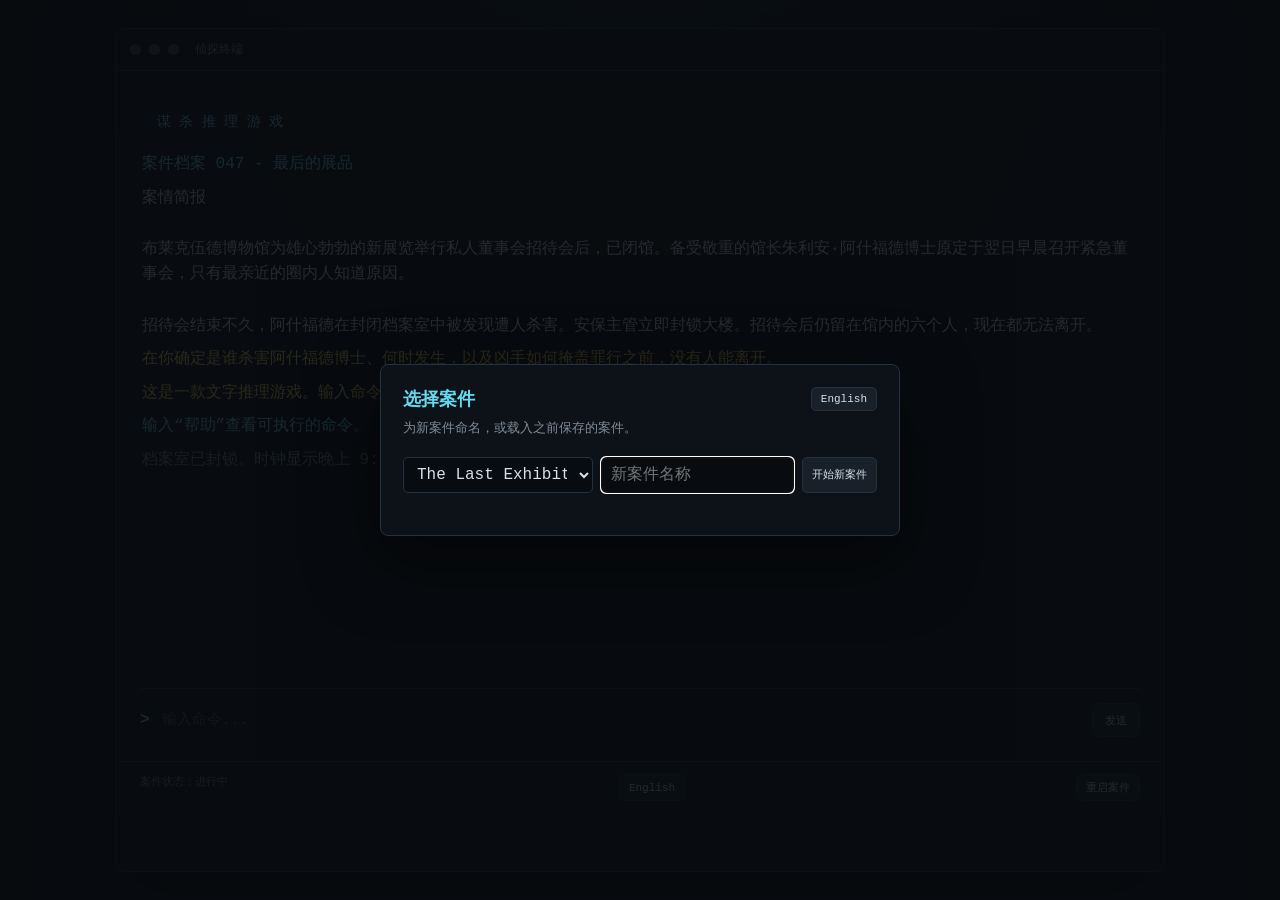
<file: index.html>
<!DOCTYPE html>
<html lang="zh-CN">
<head>
<meta charset="UTF-8">
<meta name="viewport" content="width=device-width, initial-scale=1.0">
<title>最后的展品 - 谋杀推理游戏</title>
<link rel="stylesheet" href="styles.css">
</head>
<body>
<div class="terminal">
    <div class="topbar">
        <span class="dot"></span><span class="dot"></span><span class="dot"></span>
        <span class="top-title">侦探终端 // 案件 047 - 最后的展品</span>
    </div>

    <div class="content">
<pre class="ascii-title">
    最 后 的 展 品
    谋 杀 推 理 游 戏
</pre>

        <div id="output"></div>

        <form id="commandForm" class="input-row">
            <span class="prompt">&gt;</span>
            <input id="commandInput" autocomplete="off" spellcheck="false"
                   autocapitalize="off" enterkeyhint="send"
                     placeholder="输入“帮助”查看可用命令..." autofocus>
                 <button class="command-submit" type="submit">发送</button>
        </form>
    </div>

    <div class="bottom">
        <span id="status">案件状态：进行中</span>
        <button id="languageToggle" type="button" onclick="switchLanguage()">English</button>
        <button id="restartButton" onclick="restartGame()">重启案件</button>
    </div>
</div>

<div id="saveDialog" class="save-dialog" role="dialog" aria-modal="true" aria-labelledby="saveDialogTitle">
    <section class="save-panel">
        <div class="save-dialog-heading">
            <h1 id="saveDialogTitle">选择案件</h1>
            <button id="dialogLanguageToggle" type="button" onclick="switchLanguage()">English</button>
        </div>
        <p id="saveDialogDescription">为新案件命名，或载入之前保存的案件。</p>
        <form id="saveForm" class="save-form">
            <select id="storySelect" aria-label="Choose a story"></select>
            <input id="saveName" maxlength="40" autocomplete="off" placeholder="新案件名称" required>
            <button id="createSaveButton" type="submit">开始新案件</button>
        </form>
        <div id="saveList" class="save-list"></div>
    </section>
</div>

<script src="stories/catalog.js"></script>
<script src="save-manager.js"></script>
<script src="story-loader.js"></script>
</body>
</html>
</file>
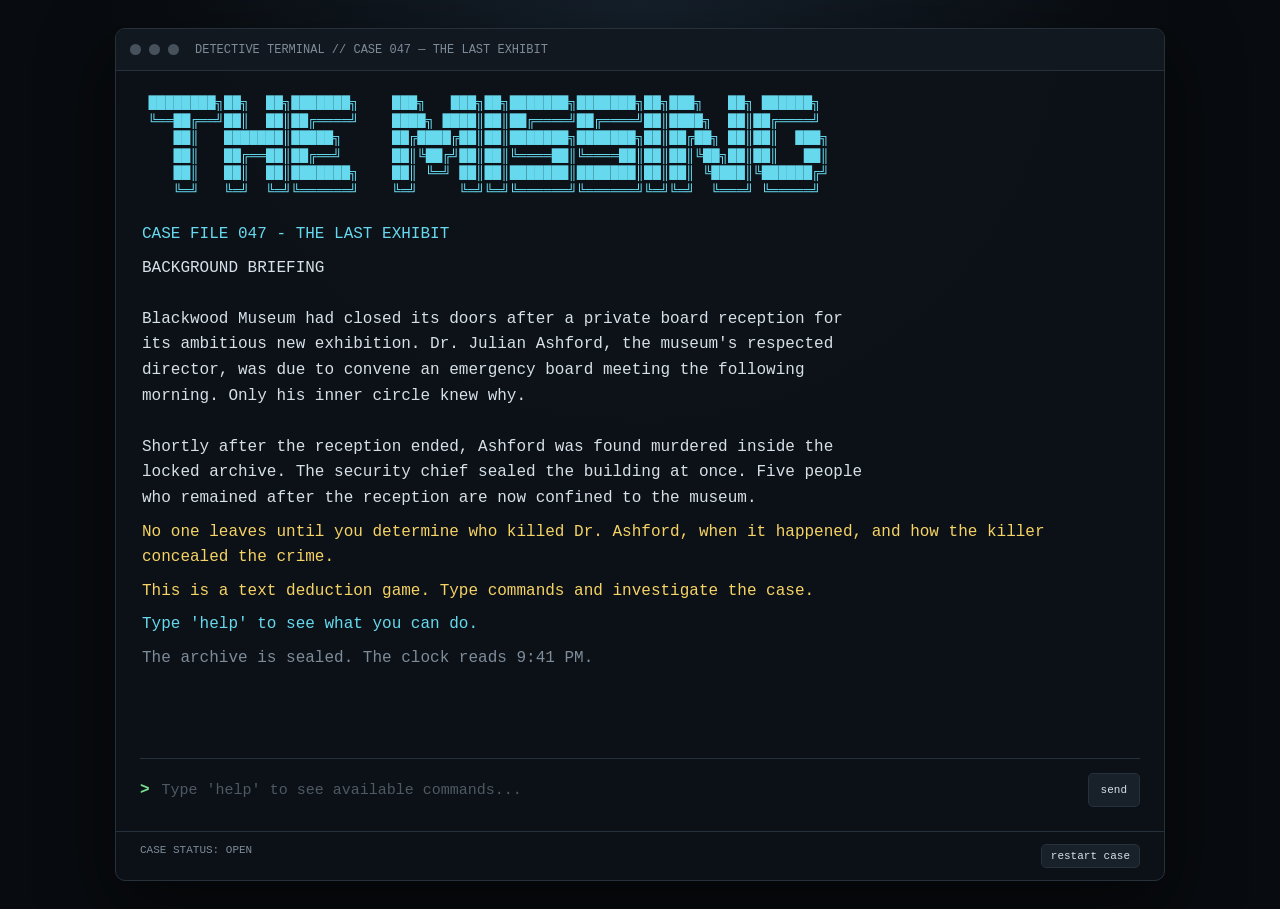
<file: text_deduction_game.html>
<!DOCTYPE html>
<html lang="en">
<head>
<meta charset="UTF-8">
<meta name="viewport" content="width=device-width, initial-scale=1.0">
<title>The Last Exhibit — Murder Deduction Game</title>
<style>
    :root {
        --bg: #080b0f;
        --panel: #0d1218;
        --border: #26313c;
        --text: #d7e0e8;
        --muted: #7e8b98;
        --green: #78e08f;
        --cyan: #66d9ef;
        --yellow: #f6d365;
        --red: #ff7675;
        --purple: #c792ea;
    }

    * { box-sizing: border-box; }

    body {
        margin: 0;
        min-height: 100vh;
        background:
            radial-gradient(circle at 50% 0%, #15202b 0%, var(--bg) 48%);
        color: var(--text);
        font-family: "Cascadia Mono", "Consolas", "Courier New", monospace;
        display: flex;
        justify-content: center;
        padding: 28px 14px;
    }

    .terminal {
        width: min(1050px, 100%);
        background: rgba(13, 18, 24, 0.97);
        border: 1px solid var(--border);
        border-radius: 10px;
        box-shadow: 0 24px 70px rgba(0,0,0,.55);
        overflow: hidden;
    }

    .topbar {
        height: 42px;
        display: flex;
        align-items: center;
        padding: 0 14px;
        background: #111820;
        border-bottom: 1px solid var(--border);
        gap: 8px;
    }

    .dot {
        width: 11px;
        height: 11px;
        border-radius: 50%;
        display: inline-block;
        background: #47515c;
    }

    .top-title {
        margin-left: 8px;
        color: var(--muted);
        font-size: 12px;
    }

    .content {
        padding: 24px;
    }

    .ascii-title {
        color: var(--cyan);
        white-space: pre;
        overflow-x: auto;
        font-size: clamp(8px, 1.3vw, 14px);
        line-height: 1.25;
        margin: 0 0 18px;
    }

    #output {
        min-height: 540px;
        max-height: 62vh;
        overflow-y: auto;
        padding: 4px 2px 16px;
        scroll-behavior: smooth;
    }

    .line {
        white-space: pre-wrap;
        word-break: break-word;
        line-height: 1.6;
        margin: 0 0 8px;
    }

    .command { color: var(--green); }
    .system { color: var(--cyan); }
    .muted { color: var(--muted); }
    .warning { color: var(--yellow); }
    .danger { color: var(--red); }
    .important { color: var(--purple); }
    .normal { color: var(--text); }

    .input-row {
        display: flex;
        align-items: center;
        gap: 10px;
        border-top: 1px solid var(--border);
        padding-top: 14px;
    }

    .prompt {
        color: var(--green);
        font-weight: bold;
    }

    #commandInput {
        flex: 1;
        min-width: 0;
        background: transparent;
        border: 0;
        outline: 0;
        color: var(--text);
        font: inherit;
        font-size: 15px;
    }

    #commandInput::placeholder { color: #4e5964; }

    .command-submit {
        min-height: 34px;
        padding: 5px 12px;
    }

    .bottom {
        border-top: 1px solid var(--border);
        padding: 12px 24px;
        display: flex;
        justify-content: space-between;
        gap: 16px;
        color: var(--muted);
        font-size: 11px;
    }

    button {
        background: #18212a;
        color: var(--text);
        border: 1px solid var(--border);
        border-radius: 5px;
        padding: 5px 9px;
        cursor: pointer;
        font: inherit;
        font-size: 11px;
    }

    button:hover { background: #202c37; }

    .hidden { display: none; }

    @media (max-width: 650px) {
        body { padding: 0; }
        .terminal { min-height: 100vh; border-radius: 0; }
        .content { padding: 16px; }
        #output { max-height: 68vh; }
        .bottom { padding: 10px 16px; }
    }
</style>
</head>
<body>
<div class="terminal">
    <div class="topbar">
        <span class="dot"></span><span class="dot"></span><span class="dot"></span>
        <span class="top-title">DETECTIVE TERMINAL // CASE 047 — THE LAST EXHIBIT</span>
    </div>

    <div class="content">
<pre class="ascii-title">
 ████████╗██╗  ██╗███████╗    ███╗   ███╗██╗███████╗███████╗██╗███╗   ██╗ ██████╗
 ╚══██╔══╝██║  ██║██╔════╝    ████╗ ████║██║██╔════╝██╔════╝██║████╗  ██║██╔════╝
    ██║   ███████║█████╗      ██╔████╔██║██║███████╗███████╗██║██╔██╗ ██║██║  ███╗
    ██║   ██╔══██║██╔══╝      ██║╚██╔╝██║██║╚════██║╚════██║██║██║╚██╗██║██║   ██║
    ██║   ██║  ██║███████╗    ██║ ╚═╝ ██║██║███████║███████║██║██║ ╚████║╚██████╔╝
    ╚═╝   ╚═╝  ╚═╝╚══════╝    ╚═╝     ╚═╝╚═╝╚══════╝╚══════╝╚═╝╚═╝  ╚═══╝ ╚═════╝
</pre>

        <div id="output"></div>

        <form id="commandForm" class="input-row">
            <span class="prompt">&gt;</span>
            <input id="commandInput" autocomplete="off" spellcheck="false"
                   autocapitalize="off" enterkeyhint="send"
                   placeholder="Type 'help' to see available commands..." autofocus>
            <button class="command-submit" type="submit">send</button>
        </form>
    </div>

    <div class="bottom">
        <span id="status">CASE STATUS: OPEN</span>
        <button onclick="restartGame()">restart case</button>
    </div>
</div>

<script>
const output = document.getElementById("output");
const input = document.getElementById("commandInput");
const commandForm = document.getElementById("commandForm");
const statusEl = document.getElementById("status");

let history = [];
let historyIndex = 0;

const state = {
    clues: new Set(),
    talked: new Set(),
    examined: new Set(),
    accusations: 0,
    solved: false,
    ending: false
};

const suspects = {
    clara: {
        name: "Clara Bennett",
        role: "Museum curator",
        intro:
`Clara has worked at the museum for eleven years.

She says she was in her office reviewing insurance paperwork when the
lights went out. She heard the emergency alarm click, but did not leave
her office because she assumed Daniel was handling the situation.

She discovered the empty display case at approximately 9:30 PM.`,
        extra:
`Clara: "I knew the sapphire was insured. But that doesn't mean I wanted
it stolen. The museum would survive the loss. My reputation might not."`,
        clue: "clara_statement"
    },
    daniel: {
        name: "Daniel Price",
        role: "Security guard",
        intro:
`Daniel was stationed at the main entrance.

He says he checked the exhibition room at 9:00 PM and saw the sapphire
inside its locked case. At 9:15 PM, the lights went out for roughly two
minutes.

He claims he remained near the entrance during the blackout.`,
        extra:
`Daniel: "The important thing is this: the blackout wasn't a normal power
failure. Someone used the manual electrical panel."`,
        clue: "daniel_statement"
    },
    evelyn: {
        name: "Evelyn Hart",
        role: "Curator's assistant",
        intro:
`Evelyn says she was in the staff kitchen preparing coffee when the
blackout occurred.

She says she remembers looking at the kitchen clock at 9:17 PM and
then returning to the exhibition area after the lights came back.

She insists she never went near the sapphire display.`,
        extra:
`Evelyn: "I was making coffee. I remember because I had barely taken a
sip when everything went dark."`,
        clue: "evelyn_statement"
    },
    marcus: {
        name: "Marcus Cole",
        role: "Visiting jeweller",
        intro:
`Marcus was invited to examine several pieces for an upcoming exhibition.

He says he spent most of the evening in the restoration workshop.

He admits he had handled blue protective cloth earlier that day, and
he was carrying a jeweller's toolkit, but says he never entered the
sapphire gallery during the blackout.`,
        extra:
`Marcus: "Of course I know what a sapphire is worth. That's precisely why
I wouldn't be stupid enough to steal one from a museum full of cameras."`,
        clue: "marcus_statement"
    }
};

const commands = {
    help: `AVAILABLE COMMANDS

  look                         Examine the current case overview
  suspects                     List everyone inside the museum
  talk [name]                  Interview a suspect
  question [name]              Ask a follow-up question
  examine [place]              Search an area
  inspect [object]             Inspect a specific object
  timeline                     Reconstruct the known timeline
  clues                        Review discovered evidence
  notes                        Review your detective notes
  accuse [name]                Make an accusation
  status                       Show case progress
  clear                        Clear the terminal
  restart                      Start the case again

EXAMPLES

  talk evelyn
  question evelyn
  examine kitchen
  inspect coffee
  inspect camera
  examine electrical panel
  clues

You do not need to discover every clue, but a correct solution requires
connecting multiple pieces of evidence.`,

    look: `CASE OVERVIEW

The Blackwood Museum closed to the public at 8:30 PM.

At 9:00 PM, the Blue Star Sapphire was confirmed inside a locked
display case in Gallery 3.

At approximately 9:15 PM, the museum experienced a two-minute blackout.

At 9:30 PM, curator Clara Bennett discovered that the sapphire was gone.

There were four people inside the museum:

  Clara Bennett   — Curator
  Daniel Price    — Security guard
  Evelyn Hart     — Curator's assistant
  Marcus Cole     — Visiting jeweller

No door or window alarm was triggered.

Your task: determine who stole the sapphire, how they did it, and which
evidence proves their story is false.`,

    suspects: `PEOPLE PRESENT

  CLARA BENNETT
  Museum curator
  Last known location: Curator's office

  DANIEL PRICE
  Security guard
  Last known location: Main entrance

  EVELYN HART
  Curator's assistant
  Last known location: Staff kitchen

  MARCUS COLE
  Visiting jeweller
  Last known location: Restoration workshop

Useful:
  talk [name]
  question [name]`,

    timeline: `KNOWN TIMELINE

  8:30 PM   Museum closes to public.
  8:45 PM   Marcus arrives for a private jewellery consultation.
  9:00 PM   Daniel checks Gallery 3. Sapphire is present.
  9:07 PM   Clara signs insurance paperwork in her office.
  9:10 PM   Marcus is recorded entering the restoration workshop.
  9:13 PM   Kitchen coffee machine is activated.
  9:15 PM   Gallery camera records a blackout.
  9:17 PM   Lights return.
  9:22 PM   Daniel performs an exterior door check.
  9:30 PM   Clara discovers the empty sapphire display.
  9:34 PM   Police are called.

Important:
The Gallery 3 security camera has a clock that runs two minutes behind
the museum's central clock.`,

    status: () => {
        const total = 12;
        const found = state.clues.size;
        return `CASE STATUS

  Evidence discovered: ${found}/${total}
  Interviews completed: ${state.talked.size}/4
  Areas searched: ${state.examined.size}

  Accusations made: ${state.accusations}
  Case: ${state.solved ? "SOLVED" : "OPEN"}`;
    },

    clues: () => {
        if (state.clues.size === 0)
            return "No evidence has been formally logged yet.\n\nSearch the museum and question the suspects.";
        return "DISCOVERED EVIDENCE\n\n" +
            [...state.clues].map((c, i) => `${i + 1}. ${clueText[c]}`).join("\n\n");
    },

    notes: () => {
        return `DETECTIVE NOTES

The thief needed:
  1. Access to the museum during the blackout.
  2. Knowledge of the display lock.
  3. A way to create darkness without triggering a power-failure alarm.
  4. Enough time to remove the sapphire.
  5. A believable reason for being elsewhere.

Watch the timestamps carefully.

A statement can be technically possible and still be inconsistent
with physical evidence.`;
    }
};

const clueText = {
    clara_statement: "Clara's statement: she remained in her office during the blackout.",
    daniel_statement: "Daniel confirms the blackout was manually triggered, not caused by a normal power failure.",
    evelyn_statement: "Evelyn claims she was actively making coffee around the time of the blackout.",
    marcus_statement: "Marcus confirms he was in the restoration workshop and had handled blue protective cloth.",
    camera_delay: "Gallery camera clock is exactly 2 minutes behind the museum's central clock.",
    cold_coffee: "The coffee in the kitchen is completely cold despite Evelyn saying she had just made it.",
    coffee_timer: "The coffee machine log shows it was activated at 9:13 PM, but no second activation occurred near 9:15 PM.",
    panel_access: "The manual electrical panel is in the staff corridor. Its cover shows fresh fingerprints and a small smear of blue fabric.",
    blue_thread: "A blue thread is caught beneath the sapphire display lock.",
    evelyn_cardigan: "Evelyn's blue cardigan has a small missing thread at the cuff. The thread's weave matches the one under the display lock.",
    key_log: "Electronic access records show Evelyn's staff access card entered the staff corridor at 9:14 PM.",
    case_lock: "The display lock shows no forced damage. It was opened normally with the museum's authorized key."
};

function print(text, cls="normal") {
    const div = document.createElement("div");
    div.className = "line " + cls;
    div.textContent = text;
    output.appendChild(div);
    output.scrollTop = output.scrollHeight;
}

function addClue(id) {
    if (!state.clues.has(id)) {
        state.clues.add(id);
        print("[EVIDENCE LOGGED] " + clueText[id], "important");
    }
}

function printIntro() {
    print("CASE FILE 047 — THE MISSING SAPPHIRE", "system");
    print("");
    print("A $2.4 million blue sapphire has disappeared from a locked museum display.", "normal");
    print("Four people remained inside the building after closing.", "normal");
    print("");
    print("This is a text deduction game. Type commands and investigate the case.", "warning");
    print("Type 'help' to see what you can do.", "system");
    print("");
    print("The museum waits. The clock reads 9:34 PM.", "muted");
}

function normalize(s) {
    return s.toLowerCase().trim().replace(/\s+/g, " ");
}

function findSuspect(name) {
    name = normalize(name);
    if (name.includes("clara")) return "clara";
    if (name.includes("daniel") || name.includes("dan")) return "daniel";
    if (name.includes("evelyn") || name.includes("eve")) return "evelyn";
    if (name.includes("marcus") || name.includes("mark")) return "marcus";
    return null;
}

function talk(name) {
    const id = findSuspect(name);
    if (!id) {
        print("Unknown suspect. Try: clara, daniel, evelyn, or marcus.", "warning");
        return;
    }

    const s = suspects[id];
    state.talked.add(id);
    addClue(s.clue);

    print(`${s.name.toUpperCase()} — ${s.role.toUpperCase()}`, "system");
    print("");
    print(s.intro);
    print("");
    print(s.extra);
    print("");
    print(`You can 'question ${id}' for a more specific response.`, "muted");
}

function question(name) {
    const id = findSuspect(name);
    if (!id) {
        print("Unknown suspect.", "warning");
        return;
    }

    if (!state.talked.has(id)) {
        print(`You should interview ${suspects[id].name} first. Try: talk ${id}`, "warning");
        return;
    }

    if (id === "clara") {
        print(`QUESTION: Where were you when the lights went out?

Clara:
"I was in my office. The door was open. I heard the lights click off,
then on again. I didn't see anyone pass my doorway."

She pauses.

"Actually... I heard footsteps in the staff corridor immediately
before the lights returned. I assumed it was Daniel."`);
        return;
    }

    if (id === "daniel") {
        addClue("panel_access");
        print(`QUESTION: Who could have triggered the blackout?

Daniel:
"The electrical panel is not locked. Staff can reach it, but visitors
normally don't know where it is."

He thinks for a moment.

"The blackout lasted almost exactly two minutes. That's too clean to
be an accidental outage."

He also confirms that the gallery's emergency lighting should have
prevented total darkness inside the display room unless the manual
gallery circuit was deliberately switched off.`);
        return;
    }

    if (id === "evelyn") {
        print(`QUESTION: What exactly were you doing in the kitchen?

Evelyn:
"I put coffee on at around 9:13. I was there when the lights went out.
I waited for them to return."

QUESTION: Did you leave the kitchen?

Evelyn:
"No."

She answers quickly.

"Not even for a moment."`, "normal");
        return;
    }

    if (id === "marcus") {
        addClue("case_lock");
        print(`QUESTION: Could you open the sapphire case?

Marcus:
"Not without the museum key. The lock isn't a common jewellery lock.
It's a restricted display mechanism."

QUESTION: Did you have the key?

Marcus:
"No. Clara and Daniel have authorized access. Evelyn sometimes assists
Clara during exhibitions, but I don't know whether she has access."`);
        return;
    }
}

function examine(place) {
    const p = normalize(place);

    if (p.includes("kitchen")) {
        state.examined.add("kitchen");
        addClue("cold_coffee");
        addClue("coffee_timer");
        print(`STAFF KITCHEN

A mug sits beside the coffee machine.

The coffee is completely cold.

The machine's internal log shows:
  9:13 PM — brew cycle activated
  9:14 PM — brew cycle completed
  9:15 PM — no activation
  9:16 PM — no activation
  9:17 PM — no activation

There is no sign that someone prepared a fresh cup during the blackout.

The kitchen door opens directly toward the staff corridor.`, "normal");
        return;
    }

    if (p.includes("gallery") || p.includes("display") || p.includes("exhibition")) {
        state.examined.add("gallery");
        addClue("blue_thread");
        addClue("case_lock");
        print(`GALLERY 3

The sapphire display is empty.

The glass is intact. No alarm was triggered. There are no scratches
around the lock.

A tiny blue thread is caught underneath the locking mechanism.

The case appears to have been opened with the correct key rather than
forced.

The gallery camera points toward the display and the entrance corridor.`);
        return;
    }

    if (p.includes("camera")) {
        state.examined.add("camera");
        addClue("camera_delay");
        print(`GALLERY CAMERA

The camera recording shows:

  9:13 PM camera time — Evelyn is not visible in the gallery.
  9:15 PM camera time — lights go out.
  9:17 PM camera time — lights return.
  9:18 PM camera time — a person crosses the far end of the corridor.

The camera clock is exactly TWO MINUTES SLOW.

Therefore:
  Camera 9:13 = Museum 9:15
  Camera 9:15 = Museum 9:17

The blackout happened at approximately 9:17 PM by the museum's master
clock, not 9:15 PM.`, "normal");
        return;
    }

    if (p.includes("workshop")) {
        state.examined.add("workshop");
        print(`RESTORATION WORKSHOP

Marcus's jeweller's toolkit is on the bench.

A sign-in sheet shows:
  9:10 PM — Marcus entered
  9:24 PM — Marcus left

A blue protective cloth lies beside the tools.

The cloth is thick cotton. The thread found under the display lock is
much finer and has a different weave.

Marcus has an obvious reason to be suspicious, but the physical evidence
does not match his cloth.`);
        return;
    }

    if (p.includes("office")) {
        state.examined.add("office");
        print(`CURATOR'S OFFICE

Insurance paperwork is spread across Clara's desk.

A timestamped document was printed at 9:07 PM.

The office contains no hidden passage, spare display key, or evidence
of a struggle.

Clara's claim that she was working here is consistent with the office
records.`);
        return;
    }

    if (p.includes("corridor") || p.includes("electrical") || p.includes("panel")) {
        state.examined.add("panel");
        addClue("panel_access");
        print(`STAFF CORRIDOR — ELECTRICAL PANEL

The manual electrical panel controls several museum circuits.

One switch controls the emergency gallery circuit.

The panel cover has fresh fingerprints and a small smear of blue fabric.

The switch itself has been moved recently.

There is no evidence of a power-company outage.

The panel is approximately twenty seconds from the staff kitchen and
about one minute from Gallery 3.`);
        return;
    }

    print(`You cannot find "${place}". Try kitchen, gallery, camera, workshop,
office, or electrical panel.`, "warning");
}

function inspect(obj) {
    const o = normalize(obj);

    if (o.includes("coffee") || o.includes("mug")) {
        addClue("cold_coffee");
        addClue("coffee_timer");
        print(`COFFEE

The coffee is cold enough that it could not reasonably have been made
during the blackout.

The mug is also dry around the rim, suggesting it has been sitting
untouched for several minutes.

Evelyn said she had "barely taken a sip" before the lights went out.`);
        return;
    }

    if (o.includes("camera")) {
        examine("camera");
        return;
    }

    if (o.includes("thread") || o.includes("fabric")) {
        addClue("blue_thread");
        print(`BLUE THREAD

A tiny blue thread was found under the display lock.

It is not part of the museum's cleaning cloths.

The thread is smooth, fine, and dark blue.`);
        return;
    }

    if (o.includes("cardigan") || o.includes("clothing") || o.includes("evelyn")) {
        addClue("evelyn_cardigan");
        print(`EVELYN'S CARDIGAN

Evelyn's blue cardigan has a small damaged area near the left cuff.

One thread is missing.

The missing thread is visually consistent with the thread found under
the sapphire display lock.

This is suggestive, but you need more evidence to establish when the
damage occurred.`);
        return;
    }

    if (o.includes("key") || o.includes("lock")) {
        addClue("case_lock");
        print(`DISPLAY LOCK

The lock has not been forced.

It was opened using the correct museum key.

The key therefore matters more than physical strength or a jeweller's
toolkit.`);
        return;
    }

    if (o.includes("access") || o.includes("card")) {
        addClue("key_log");
        print(`ACCESS CARD LOG

Staff corridor access:

  9:08 PM — Clara
  9:10 PM — Marcus enters workshop area
  9:14 PM — Evelyn enters staff corridor
  9:22 PM — Daniel performs exterior door check

Evelyn's 9:14 PM access is especially important when combined with the
blackout and the location of the electrical panel.`);
        return;
    }

    if (o.includes("panel")) {
        examine("electrical panel");
        return;
    }

    print(`Nothing useful found for "${obj}". Try coffee, camera, thread,
cardigan, lock, access card, or panel.`, "warning");
}

function accuse(name) {
    const id = findSuspect(name);

    if (!id) {
        print("Accuse whom? Try: accuse clara / daniel / evelyn / marcus", "warning");
        return;
    }

    if (state.solved) {
        print("The case has already been solved. Type 'restart' to investigate again.", "muted");
        return;
    }

    state.accusations++;

    if (id === "evelyn") {
        const required = [
            "cold_coffee", "camera_delay", "panel_access",
            "blue_thread", "evelyn_cardigan", "key_log", "case_lock"
        ];
        const missing = required.filter(x => !state.clues.has(x));

        if (missing.length > 0) {
            print(`You accuse Evelyn.

The theory is plausible, but the evidence is incomplete.

You are missing ${missing.length} important piece(s) of evidence.

The strongest unresolved questions are:
  - How did the thief create the blackout?
  - How did they open the display?
  - What physical evidence connects them to the case?

Keep investigating.`, "warning");
            return;
        }

        solve();
        return;
    }

    if (id === "marcus") {
        print(`You accuse Marcus.

The theory initially looks convincing: he is a jeweller, he understands
valuable stones, and blue fabric was found near the case.

But the evidence does not hold together.

The blue cloth in the workshop has a different weave from the thread at
the display. Marcus's workshop sign-in record also places him there
during the critical period.

The accusation fails.

The real question remains: who had both access to the electrical panel
AND an authorized display key?`, "danger");
        return;
    }

    if (id === "daniel") {
        print(`You accuse Daniel.

Daniel certainly knew the security system and could reach the electrical
panel.

But the access record and physical evidence do not place him near the
display during the blackout. The display was opened with a key, but no
evidence links Daniel to the blue thread.

Your theory has a gap.`, "danger");
        return;
    }

    if (id === "clara") {
        print(`You accuse Clara.

Clara has an authorized key and clearly knew the museum's security
procedures.

However, the office records support her location, and there is no
physical evidence connecting her to the electrical panel or blue thread.

The theory is possible, but unsupported.`, "danger");
        return;
    }
}

function solve() {
    state.solved = true;
    state.ending = true;
    statusEl.textContent = "CASE STATUS: SOLVED";

    print("");
    print("══════════════════════════════════════════════════════════════════════", "important");
    print("CASE SOLVED — THE MISSING SAPPHIRE", "important");
    print("══════════════════════════════════════════════════════════════════════", "important");
    print("");
    print("CULPRIT: EVELYN HART", "system");
    print("");
    print(`THE DEDUCTION

1. The sapphire was present at 9:00 PM.

2. The blackout was manually triggered. It was not an ordinary power
   failure.

3. The electrical panel is in the staff corridor, and Evelyn's access
   card entered that corridor at 9:14 PM.

4. The gallery camera is two minutes slow. Therefore the recorded
   blackout time must be adjusted before comparing statements.

5. Evelyn claimed she was continuously in the kitchen making coffee.
   But the coffee machine shows its brew cycle finished at 9:14 PM,
   and there was no new cycle during the blackout.

6. The coffee was already cold when investigators examined it.

7. The display was opened with an authorized key, not forced.

8. A blue thread was caught under the lock.

9. Evelyn's blue cardigan is missing a thread at the cuff, matching the
   thread found at the display.

10. Marcus's blue workshop cloth is a red herring: its weave does not
    match the thread at the display.

Evelyn had the opportunity, access to the staff corridor, knowledge of
the museum, and an authorized way to open the display.

Her coffee story was the key contradiction.

During the blackout, she appears to have triggered the electrical
shutdown, crossed to Gallery 3, opened the case, removed the sapphire,
and returned before the lights were restored.

CASE CLOSED.`, "normal");

    print("");
    print("You solved the case in " + state.accusations + " accusation(s).", "system");
    print("Type 'restart' if you want to attempt the case again.", "muted");
}

function restartGame() {
    location.reload();
}

function runCommand(raw) {
    const command = normalize(raw);
    if (!command) return;

    print("> " + raw, "command");
    history.push(raw);
    historyIndex = history.length;

    if (command === "help" || command === "?") {
        print(typeof commands.help === "function" ? commands.help() : commands.help, "system");
        return;
    }

    if (command === "look" || command === "overview") {
        print(commands.look, "normal");
        return;
    }

    if (command === "suspects" || command === "people") {
        print(commands.suspects, "normal");
        return;
    }

    if (command === "timeline" || command === "time") {
        print(commands.timeline, "normal");
        return;
    }

    if (command === "clues" || command === "evidence") {
        print(commands.clues(), "normal");
        return;
    }

    if (command === "notes") {
        print(commands.notes, "normal");
        return;
    }

    if (command === "status") {
        print(commands.status(), "normal");
        return;
    }

    if (command === "clear") {
        output.innerHTML = "";
        return;
    }

    if (command === "restart" || command === "reset") {
        restartGame();
        return;
    }

    let match = command.match(/^talk\s+(.+)$/);
    if (match) {
        talk(match[1]);
        return;
    }

    match = command.match(/^question\s+(.+)$/);
    if (match) {
        question(match[1]);
        return;
    }

    match = command.match(/^interview\s+(.+)$/);
    if (match) {
        talk(match[1]);
        return;
    }

    match = command.match(/^examine\s+(.+)$/);
    if (match) {
        examine(match[1]);
        return;
    }

    match = command.match(/^inspect\s+(.+)$/);
    if (match) {
        inspect(match[1]);
        return;
    }

    match = command.match(/^accuse\s+(.+)$/);
    if (match) {
        accuse(match[1]);
        return;
    }

    print(`Unknown command: "${raw}"

Type 'help' for available commands.`, "warning");
}

function submitCommand() {
    const value = input.value;
    input.value = "";
    if (window.murderRunCommand) {
        window.murderRunCommand(value);
        return;
    }
    runCommand(value);
}

commandForm.addEventListener("submit", e => {
    e.preventDefault();
    submitCommand();
});

input.addEventListener("keydown", e => {
    if (e.key === "Enter") {
        e.preventDefault();
        commandForm.requestSubmit();
        return;
    }

    if (e.key === "ArrowUp") {
        e.preventDefault();
        if (history.length) {
            historyIndex = Math.max(0, historyIndex - 1);
            input.value = history[historyIndex] || "";
        }
    }

    if (e.key === "ArrowDown") {
        e.preventDefault();
        if (history.length) {
            historyIndex = Math.min(history.length, historyIndex + 1);
            input.value = history[historyIndex] || "";
        }
    }
});

document.addEventListener("click", () => input.focus());

printIntro();
</script>
<script>
(() => {
    const game = {
        clues: new Set(),
        talked: new Set(),
        questioned: {},
        searched: new Set(),
        accusations: 0,
        solved: false
    };

    const people = {
        clara: {
            name: "Clara Voss", role: "Deputy director",
            intro: `Clara was Dr. Ashford's deputy and the final person publicly seen speaking to him. Wearing a distinctive red tailored blazer, she says she left his office at 9:08 PM, worked alone on a board presentation, and found the body at 9:34 PM.`,
            rounds: [
                [`QUESTION: Why did Dr. Ashford call an emergency board meeting?

Clara: "Routine financing. Julian enjoyed drama. I left him at 9:08 and never went near the archive again."`, []],
                [`QUESTION: Why did your extension call Dr. Ashford at 9:16?

Clara: "I may have called about the packet. I don't remember. That does not put me in the archive." Her original statement did not mention the call.`, ["call_log"]],
                [`QUESTION: Your keycard opened the archive at 9:18. Explain it.

Clara: "Dr. Ashford must have borrowed my card earlier." She touches the red-sealed presentation packet at her side before continuing.`, ["archive_key"]]
            ]
        },
        daniel: {
            name: "Daniel Rook", role: "Night security chief",
            intro: `Daniel says he was making a perimeter patrol when the murder occurred. He calls the archive camera failure a routine relay fault.`,
            rounds: [
                [`QUESTION: Why did the relay fail exactly during the murder?

Daniel: "Old wiring. It happens. I was outside on patrol and didn't see anyone near the archive."`, []],
                [`QUESTION: Your patrol tag never left the loading dock.

Daniel: "Fine. I left it there. I was not on patrol." He refuses to say where he actually went.`, ["patrol_gap"]],
                [`QUESTION: The betting-room records place you downstairs from 9:19 to 9:24.

Daniel: "I was paying a debt. Stupid, yes. Murder? No. I saw Clara walking toward the archive stairs just before I went down, but assumed she was looking for Ashford."`, ["betting_slip"]]
            ]
        },
        evelyn: {
            name: "Evelyn Hart", role: "Collections researcher",
            intro: `Evelyn was cataloguing letters in the reading room. Dr. Ashford had rejected her fellowship proposal, and he dismissed her brother last year.`,
            rounds: [
                [`QUESTION: Did Dr. Ashford give you a reason to resent him?

Evelyn: "He rejected my fellowship because he said the records budget was being manipulated. I was angry, but I spent the evening in the reading room."`, ["reading_log"]],
                [`QUESTION: Could you have left the reading room unnoticed?

Evelyn: "Technically. But ask the librarian about the 1892 coastal survey. She interrupted me over it."`, []],
                [`QUESTION: The librarian confirms working beside you from 9:20 to 9:24.

Evelyn: "Then you know I didn't kill him. Julian was trying to stop money from vanishing out of the exhibitions budget."`, ["librarian_note"]]
            ]
        },
        marcus: {
            name: "Marcus Cole", role: "Antiquities dealer",
            intro: `Marcus came to negotiate an exhibit loan. He argued with Dr. Ashford over a provenance certificate, and his antique knife was found beside the body.`,
            rounds: [
                [`QUESTION: Why were you arguing with Dr. Ashford?

Marcus: "He questioned a certificate on my loan piece. We argued, and I regret it. But he borrowed my knife to open a crate before the reception."`, []],
                [`QUESTION: Your knife was beside the body.

Marcus: "Exactly where someone wanted it found. It is a stiletto blade; a flat wound is not what it makes."`, ["knife_print"]],
                [`QUESTION: Who had reason to fear the audit?

Marcus: "Clara. Ashford asked whether I had seen invoices from Voss Cultural Holdings. I had."`, []]
            ]
        },
        iris: {
            name: "Iris Bell", role: "Board secretary",
            intro: `Iris was compiling board minutes in the conference room. She says she made two continuous switchboard calls during the critical period.`,
            rounds: [
                [`QUESTION: What were your calls about?

Iris: "A donor call, then a trustee. The recordings show I never left the switchboard."`, ["switchboard_log"]],
                [`QUESTION: Did you know why the board meeting was called?

Iris: "Julian asked for audit files and told me to seal the packets in red wax. Clara had been assigned to present the budget."`, []],
                [`QUESTION: Did you see Clara after the relay failure?

Iris: "At about 9:26 she crossed the conference corridor carrying her packet. She looked as if she had been running, and one envelope had a torn corner."`, []]
            ]
        }
    };

    const evidence = {
        clara_statement: "Clara says she was alone in her office from 9:08 PM until she found the body.",
        daniel_statement: "Daniel calls the archive relay failure a routine fault and says he was on patrol.",
        evelyn_statement: "Evelyn says she was cataloguing letters in the reading room during the murder window.",
        marcus_statement: "Marcus admits his antique knife was near the body, but says Dr. Ashford borrowed it.",
        iris_statement: "Iris says two recorded switchboard calls account for her time during the murder window.",
        autopsy: "The wound was made by a flat, narrow letter opener, not Marcus's pointed antique knife. Time of death: 9:21-9:23 PM.",
        wax_fiber: "Red sealing wax and a torn board-envelope fiber are lodged in the wound; both match Clara's presentation packet.",
        camera_delay: "The archive camera clock is exactly two minutes behind the central museum clock.",
        relay_cut: "The archive camera relay was deliberately unplugged, not damaged by a fault.",
        camera_exit: "Adjusted camera time shows Clara, identifiable by her red tailored blazer, leaving the archive corridor at 9:24 PM.",
        knife_print: "Marcus's knife carries the victim's old prints and restoration dust, but no fresh blood; workshop footage keeps Marcus there from 9:18 to 9:25.",
        reading_log: "Evelyn signed into the reading room at 9:14 PM.",
        librarian_note: "The librarian worked beside Evelyn in the reading room continuously from 9:20 to 9:24.",
        patrol_gap: "Daniel's patrol tag was left at the loading dock; he concealed a different errand.",
        betting_slip: "A signed repayment slip and counter camera place Daniel in the betting room continuously from 9:19 to 9:24.",
        switchboard_log: "Iris's calls ran 9:20-9:26 and 9:28-9:31, confirming her alibi.",
        archive_key: "Clara's master keycard opened the archive at 9:18 PM.",
        call_log: "At 9:16 PM, Clara's extension placed a 42-second call to Dr. Ashford's office.",
        audit_memo: "Dr. Ashford planned to expose Clara's diverted exhibition funds at the emergency board meeting.",
        letter_opener: "The washed letter opener in Clara's office has a trace of blood beneath its handle collar."
    };

    function say(text, style = "normal") {
        const line = document.createElement("div");
        line.className = "line " + style;
        line.textContent = text;
        output.appendChild(line);
        output.scrollTop = output.scrollHeight;
    }

    function clue(id) {
        if (!game.clues.has(id)) {
            game.clues.add(id);
            say("[EVIDENCE LOGGED] " + evidence[id], "important");
        }
    }

    function clean(text) {
        return text.toLowerCase().trim().replace(/\s+/g, " ");
    }

    function person(text) {
        const query = clean(text);
        return Object.keys(people).find(id => query.includes(id) || (id === "daniel" && query.includes("dan"))) || null;
    }

    function printHelp() {
        say(`AVAILABLE COMMANDS

  look                         Review the murder case
  suspects                     List everyone inside the museum
  talk [name]                  Begin an interview
  question [name]              Continue an interview (three rounds)
  examine [place]              Search an area
  inspect [object]             Inspect a specific object
  timeline                     Review the known timeline
  clues                        Review logged evidence
  notes                        Review your detective notes
  accuse [name]                Make an accusation
  status                       Show case progress
  clear                        Clear the terminal
  restart                      Start over

Try: talk clara, question clara, examine archive, inspect phone log.

Some lies hide a secret without identifying the killer.`, "system");
    }

    function interview(name) {
        const id = person(name);
        if (!id) return say("Unknown suspect. Try: clara, daniel, evelyn, marcus, or iris.", "warning");
        game.talked.add(id);
        clue(id + "_statement");
        const suspect = people[id];
        say(`${suspect.name.toUpperCase()} - ${suspect.role.toUpperCase()}`, "system");
        say("");
        say(suspect.intro);
        say("");
        say(`Use 'question ${id}' to begin the first of three interrogation rounds.`, "muted");
    }

    function question(name) {
        const id = person(name);
        if (!id) return say("Unknown suspect.", "warning");
        if (!game.talked.has(id)) return say(`Interview ${people[id].name} first. Try: talk ${id}`, "warning");
        const round = game.questioned[id] || 0;
        if (round >= people[id].rounds.length) return say(`${people[id].name} has nothing further to add.`, "muted");
        const [text, discoveries] = people[id].rounds[round];
        game.questioned[id] = round + 1;
        discoveries.forEach(clue);
        say(`INTERROGATION - ${people[id].name.toUpperCase()} // ROUND ${round + 1}`, "system");
        say("");
        say(text);
        if (round < 2) say(`A further answer may be available. Try 'question ${id}' again.`, "muted");
    }

    function examine(place) {
        const target = clean(place);
        if (target.includes("archive") || target.includes("body") || target.includes("scene")) {
            game.searched.add("archive"); clue("autopsy"); clue("wax_fiber");
            return say(`LOCKED ARCHIVE

Dr. Ashford lies beside the records table. The single wound is clean and narrow. Marcus's antique knife is nearby, but its pointed blade cannot have made the wound.

Red sealing wax and a torn fiber from a cream board envelope are caught inside the wound. The medical estimate fixes death between 9:21 and 9:23 PM.`);
        }
        if (target.includes("camera") || target.includes("relay")) {
            game.searched.add("camera"); clue("camera_delay"); clue("relay_cut"); clue("camera_exit");
            return say(`ARCHIVE CAMERA RELAY

The relay was unplugged between 9:19 and 9:23 PM. The cable was removed cleanly; this was deliberate.

The camera clock is TWO MINUTES SLOW. A woman exits the archive corridor at 9:22 camera time, which is 9:24 PM by the central clock. Her distinctive red tailored blazer is visible.`);
        }
        if (target.includes("workshop")) {
            game.searched.add("workshop"); clue("knife_print");
            return say(`RESTORATION WORKSHOP

The inventory sheet shows Dr. Ashford borrowed Marcus's knife at 8:47 PM. The blade has old prints and restoration dust, but no fresh blood. A workshop time-lapse also shows Marcus restoring a bronze plaque continuously from 9:18 to 9:25. The knife is a convincing planted clue, not the murder weapon.`);
        }
        if (target.includes("office") || target.includes("clara")) {
            game.searched.add("office"); clue("letter_opener"); clue("audit_memo");
            return say(`CLARA'S OFFICE

Under presentation notes is a washed silver letter opener. A dark trace remains beneath its handle collar.

Her briefing packet uses cream envelopes sealed with the same unusual red wax found in the archive. A draft audit memo says Dr. Ashford traced missing exhibition funds to an account she controls.`);
        }
        if (target.includes("reading")) {
            game.searched.add("reading"); clue("reading_log"); clue("librarian_note");
            return say(`READING ROOM

Evelyn's sign-in begins at 9:14 PM. The librarian worked beside her on a letter inventory from 9:20 to 9:24. Her resentment is real, but her alibi holds.`);
        }
        if (target.includes("switchboard") || target.includes("conference")) {
            game.searched.add("switchboard"); clue("switchboard_log");
            return say(`SWITCHBOARD

Iris's calls run 9:20-9:26 and 9:28-9:31. The recordings are continuous; she could not have entered the archive during the death window.`);
        }
        if (target.includes("security") || target.includes("loading") || target.includes("patrol")) {
            game.searched.add("security"); clue("patrol_gap"); clue("betting_slip");
            return say(`SECURITY STATION

Daniel's patrol tag stayed at the loading dock. A signed repayment slip and the betting-room counter camera place him downstairs from 9:19 to 9:24. He lied to hide debts, not murder.`);
        }
        say("Try archive, camera relay, workshop, office, reading room, switchboard, or security station.", "warning");
    }

    function inspect(item) {
        const target = clean(item);
        if (target.includes("camera") || target.includes("relay")) return examine("camera relay");
        if (target.includes("knife")) { clue("knife_print"); return say("MARCUS'S KNIFE\n\nIts pointed blade cannot make the wound's flat, narrow channel. Its placement was meant to be noticed."); }
        if (target.includes("letter") || target.includes("opener") || target.includes("weapon")) { clue("letter_opener"); clue("autopsy"); return say("LETTER OPENER\n\nThe washed opener in Clara's office matches the wound's width and profile. Blood remains beneath the handle collar."); }
        if (target.includes("key") || target.includes("card") || target.includes("access")) { clue("archive_key"); return say("ARCHIVE ACCESS LOG\n\n9:18 PM - Clara Voss's master keycard opens the archive. No other card enters before the body is reported."); }
        if (target.includes("phone") || target.includes("call")) { clue("call_log"); return say("INTERNAL PHONE LOG\n\nAt 9:16 PM, Clara's extension called Dr. Ashford's office for 42 seconds. She did not mention placing this call."); }
        if (target.includes("wax") || target.includes("envelope") || target.includes("fiber")) { clue("wax_fiber"); return say("WAX AND ENVELOPE FIBER\n\nThe red wax and cream fiber in the wound match Clara's confidential board packet."); }
        if (target.includes("audit") || target.includes("memo") || target.includes("fund")) { clue("audit_memo"); return say("AUDIT MEMO\n\nDr. Ashford planned to expose Clara's diverted exhibition funds to the board the following morning."); }
        say("Try camera, knife, letter opener, keycard, phone log, wax, or audit memo.", "warning");
    }

    function accuse(name) {
        const id = person(name);
        if (!id) return say("Accuse whom? Try: accuse clara / daniel / evelyn / marcus / iris", "warning");
        if (game.solved) return say("The case has already been solved. Type 'restart' to investigate again.", "muted");
        game.accusations++;
        if (id !== "clara") {
            const outcomes = {
                daniel: "Daniel lied about his patrol, but a signed repayment slip and camera footage place him downstairs throughout the death window. He is hiding a vice, not homicide.",
                evelyn: "Evelyn had resentment, but the librarian worked beside her throughout the death window. Motive without opportunity is not enough.",
                marcus: "The planted knife and argument make Marcus look dangerous, but the knife cannot have caused the wound. Find the actual weapon.",
                iris: "Iris knew about the emergency meeting, but the switchboard recordings cover the whole death window."
            };
            return say(`You accuse ${people[id].name}.\n\n${outcomes[id]}`, "danger");
        }
        const required = ["autopsy", "camera_delay", "relay_cut", "archive_key", "call_log", "audit_memo", "wax_fiber", "letter_opener", "camera_exit"];
        const missing = required.filter(id => !game.clues.has(id));
        if (missing.length) return say(`You accuse Clara.\n\nThe theory has motive and access, but it is incomplete. You are missing ${missing.length} important piece(s) of evidence.\n\nEstablish the real death window, Clara's presence in the archive, and the physical link to the weapon.`, "warning");
        game.solved = true;
        statusEl.textContent = "CASE STATUS: SOLVED";
        say("", "normal");
        say("================================================================", "important");
        say("CASE SOLVED - THE LAST EXHIBIT", "important");
        say("================================================================", "important");
        say("", "normal");
        say("CULPRIT: CLARA VOSS", "system");
        say(`\nTHE DEDUCTION

1. The medical estimate fixes death between 9:21 and 9:23 PM.
2. The archive camera is two minutes slow. Corrected footage places Clara leaving the archive corridor at 9:24 PM.
3. Clara's office called Dr. Ashford at 9:16 PM, then her master keycard opened the archive at 9:18 PM.
4. The camera relay was deliberately unplugged at 9:19 PM to conceal her visit.
5. Marcus's knife is planted: it cannot make the wound, bears no fresh blood, and workshop footage places him elsewhere.
6. Daniel, Evelyn, and Iris each have continuous verified alibis during the death window. Each suspicious clue points elsewhere by design.
7. The wound matches the washed letter opener in Clara's office. Blood, red wax, and the board-envelope fiber tie it to her packet.
8. Dr. Ashford planned to expose Clara's diverted exhibition funds. That gave her motive to silence him.

Clara lured Dr. Ashford to the archive, cut the relay, killed him with her letter opener, planted Marcus's knife, and returned to her office.\n\nCASE CLOSED.`);
        say(`\nYou solved the case in ${game.accusations} accusation(s).`, "system");
    }

    function details() {
        say(`CASE STATUS\n\n  Evidence discovered: ${game.clues.size}/${Object.keys(evidence).length}\n  Interviews started: ${game.talked.size}/5\n  Areas searched: ${game.searched.size}\n  Accusations made: ${game.accusations}\n  Case: ${game.solved ? "SOLVED" : "OPEN"}`);
    }

    window.murderRunCommand = raw => {
        const command = clean(raw);
        if (!command) return;
        say("> " + raw, "command");
        if (command === "help" || command === "?") return printHelp();
        if (command === "look" || command === "overview") return say(`CASE OVERVIEW\n\nDr. Julian Ashford, director of Blackwood Museum, was found murdered in the locked archive at 9:34 PM. Five people remained after a private board reception.\n\nThe archive camera was disabled, a knife points toward one suspect, and several alibis contain lies. Determine who planned the murder, when it occurred, and which evidence proves it.`);
        if (command === "suspects" || command === "people") return say("PEOPLE PRESENT\n\n  CLARA VOSS   - Deputy director\n  DANIEL ROOK  - Night security chief\n  EVELYN HART  - Collections researcher\n  MARCUS COLE  - Antiquities dealer\n  IRIS BELL    - Board secretary\n\nUse: talk [name]");
        if (command === "timeline" || command === "time") return say("KNOWN TIMELINE\n\n  8:55 PM - Board reception ends; doors are secured.\n  9:08 PM - Clara says she leaves Dr. Ashford's office.\n  9:14 PM - Evelyn signs into the reading room.\n  9:16 PM - Clara's office calls Dr. Ashford.\n  9:18 PM - Clara's master keycard opens the archive.\n  9:19 PM - Archive camera relay loses power.\n  9:20 PM - Iris's first switchboard call begins.\n  9:23 PM - Archive camera relay returns.\n  9:28 PM - Iris's second switchboard call begins.\n  9:34 PM - Clara reports finding the body.\n\nThe archive camera is TWO MINUTES SLOW.");
        if (command === "clues" || command === "evidence") return game.clues.size ? say("DISCOVERED EVIDENCE\n\n" + [...game.clues].map((id, index) => `${index + 1}. ${evidence[id]}`).join("\n\n")) : say("No evidence has been formally logged yet. Search the museum and question the suspects.");
        if (command === "notes") return say("DETECTIVE NOTES\n\nEstablish the true time of death. Separate lies that conceal private secrets from lies that conceal murder. Then connect motive, access, and physical evidence to one person.");
        if (command === "status") return details();
        if (command === "clear") { output.innerHTML = ""; return; }
        if (command === "restart" || command === "reset") return location.reload();
        let match = command.match(/^(talk|interview)\s+(.+)$/); if (match) return interview(match[2]);
        match = command.match(/^question\s+(.+)$/); if (match) return question(match[1]);
        match = command.match(/^examine\s+(.+)$/); if (match) return examine(match[1]);
        match = command.match(/^inspect\s+(.+)$/); if (match) return inspect(match[1]);
        match = command.match(/^accuse\s+(.+)$/); if (match) return accuse(match[1]);
        say(`Unknown command: "${raw}"\n\nType 'help' for available commands.`, "warning");
    };

    output.innerHTML = "";
    statusEl.textContent = "CASE STATUS: OPEN";
    say("CASE FILE 047 - THE LAST EXHIBIT", "system");
    say("");
    say(`BACKGROUND BRIEFING

Blackwood Museum had closed its doors after a private board reception for
its ambitious new exhibition. Dr. Julian Ashford, the museum's respected
director, was due to convene an emergency board meeting the following
morning. Only his inner circle knew why.

Shortly after the reception ended, Ashford was found murdered inside the
locked archive. The security chief sealed the building at once. Five people
who remained after the reception are now confined to the museum.`);
    say("");
    say("No one leaves until you determine who killed Dr. Ashford, when it happened, and how the killer concealed the crime.", "warning");
    say("This is a text deduction game. Type commands and investigate the case.", "warning");
    say("Type 'help' to see what you can do.", "system");
    say("");
    say("The archive is sealed. The clock reads 9:41 PM.", "muted");
})();
</script>
</body>
</html>
</file>
<file: styles.css>
:root {
        --bg: #080b0f;
        --panel: #0d1218;
        --border: #26313c;
        --text: #d7e0e8;
        --muted: #7e8b98;
        --green: #78e08f;
        --cyan: #66d9ef;
        --yellow: #f6d365;
        --red: #ff7675;
        --purple: #c792ea;
    }

    * { box-sizing: border-box; }

    body {
        margin: 0;
        min-height: 100vh;
        background:
            radial-gradient(circle at 50% 0%, #15202b 0%, var(--bg) 48%);
        color: var(--text);
        font-family: "Cascadia Mono", "Consolas", "Courier New", monospace;
        display: flex;
        justify-content: center;
        padding: 28px 14px;
    }

    .terminal {
        width: min(1050px, 100%);
        background: rgba(13, 18, 24, 0.97);
        border: 1px solid var(--border);
        border-radius: 10px;
        box-shadow: 0 24px 70px rgba(0,0,0,.55);
        overflow: hidden;
    }

    .topbar {
        height: 42px;
        display: flex;
        align-items: center;
        padding: 0 14px;
        background: #111820;
        border-bottom: 1px solid var(--border);
        gap: 8px;
    }

    .dot {
        width: 11px;
        height: 11px;
        border-radius: 50%;
        display: inline-block;
        background: #47515c;
    }

    .top-title {
        margin-left: 8px;
        color: var(--muted);
        font-size: 12px;
    }

    .content {
        padding: 24px;
    }

    .ascii-title {
        color: var(--cyan);
        white-space: pre;
        overflow-x: auto;
        font-size: clamp(8px, 1.3vw, 14px);
        line-height: 1.25;
        margin: 0 0 18px;
    }

    #output {
        min-height: 540px;
        max-height: 62vh;
        overflow-y: auto;
        padding: 4px 2px 16px;
        scroll-behavior: smooth;
    }

    .line {
        white-space: pre-wrap;
        word-break: break-word;
        line-height: 1.6;
        margin: 0 0 8px;
    }

    .command { color: var(--green); }
    .system { color: var(--cyan); }
    .muted { color: var(--muted); }
    .warning { color: var(--yellow); }
    .danger { color: var(--red); }
    .important { color: var(--purple); }
    .normal { color: var(--text); }

    .input-row {
        display: flex;
        align-items: center;
        gap: 10px;
        border-top: 1px solid var(--border);
        padding-top: 14px;
    }

    .prompt {
        color: var(--green);
        font-weight: bold;
    }

    #commandInput {
        flex: 1;
        min-width: 0;
        background: transparent;
        border: 0;
        outline: 0;
        color: var(--text);
        font: inherit;
        font-size: 15px;
    }

    #commandInput::placeholder { color: #4e5964; }

    .command-submit {
        min-height: 34px;
        padding: 5px 12px;
    }

    .bottom {
        border-top: 1px solid var(--border);
        padding: 12px 24px;
        display: flex;
        justify-content: space-between;
        gap: 16px;
        color: var(--muted);
        font-size: 11px;
    }

    button {
        background: #18212a;
        color: var(--text);
        border: 1px solid var(--border);
        border-radius: 5px;
        padding: 5px 9px;
        cursor: pointer;
        font: inherit;
        font-size: 11px;
    }

    button:hover { background: #202c37; }

    .hidden { display: none; }

    .save-dialog {
        position: fixed;
        inset: 0;
        z-index: 10;
        display: grid;
        place-items: center;
        padding: 18px;
        background: rgba(8, 11, 15, .86);
    }

    .save-dialog.hidden { display: none; }

    .save-panel {
        width: min(520px, 100%);
        padding: 22px;
        background: var(--panel);
        border: 1px solid var(--border);
        border-radius: 8px;
        box-shadow: 0 24px 70px rgba(0, 0, 0, .55);
    }

    .save-panel h1 {
        margin: 0 0 8px;
        color: var(--cyan);
        font-size: 18px;
    }

    .save-dialog-heading {
        display: flex;
        align-items: flex-start;
        justify-content: space-between;
        gap: 12px;
    }

    .save-panel p {
        margin: 0 0 18px;
        color: var(--muted);
        font-size: 13px;
        line-height: 1.5;
    }

    .save-form {
        display: flex;
        gap: 8px;
        margin-bottom: 20px;
    }

    .save-form input {
        min-width: 0;
        flex: 1;
        padding: 7px 9px;
        color: var(--text);
        background: #080b0f;
        border: 1px solid var(--border);
        border-radius: 5px;
        font: inherit;
    }

    .save-form select {
        min-width: 0;
        max-width: 190px;
        padding: 7px 9px;
        color: var(--text);
        background: #080b0f;
        border: 1px solid var(--border);
        border-radius: 5px;
        font: inherit;
    }

    .save-list {
        display: grid;
        gap: 8px;
    }

    .save-item {
        display: flex;
        align-items: center;
        justify-content: space-between;
        gap: 12px;
        padding: 10px;
        background: #111820;
        border: 1px solid var(--border);
        border-radius: 5px;
    }

    .save-item-name {
        overflow: hidden;
        text-overflow: ellipsis;
        white-space: nowrap;
    }

    .save-actions {
        display: flex;
        flex-shrink: 0;
        gap: 8px;
    }

    .delete-save {
        color: var(--red);
    }

    @media (max-width: 650px) {
        body { padding: 0; }
        .terminal { min-height: 100vh; border-radius: 0; }
        .content { padding: 16px; }
        #output { max-height: 68vh; }
        .bottom { padding: 10px 16px; }
    }
</file>
